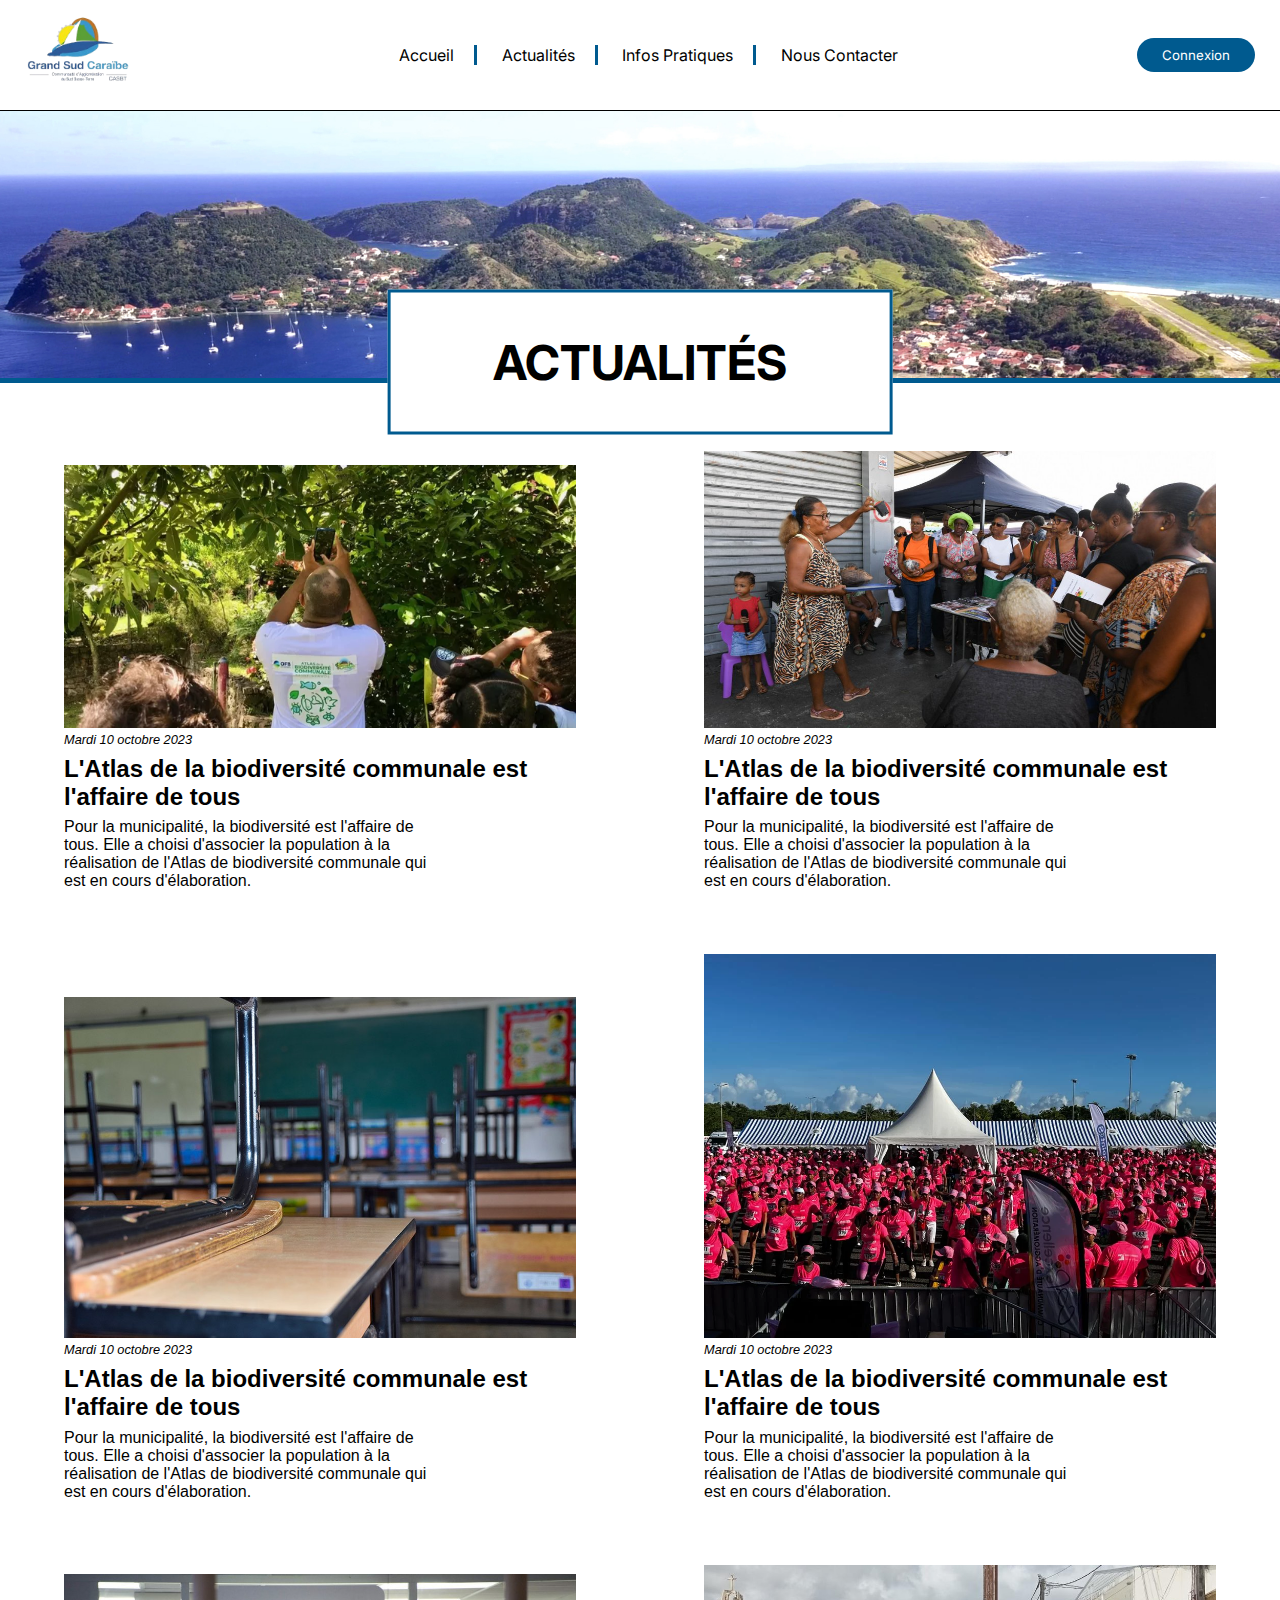
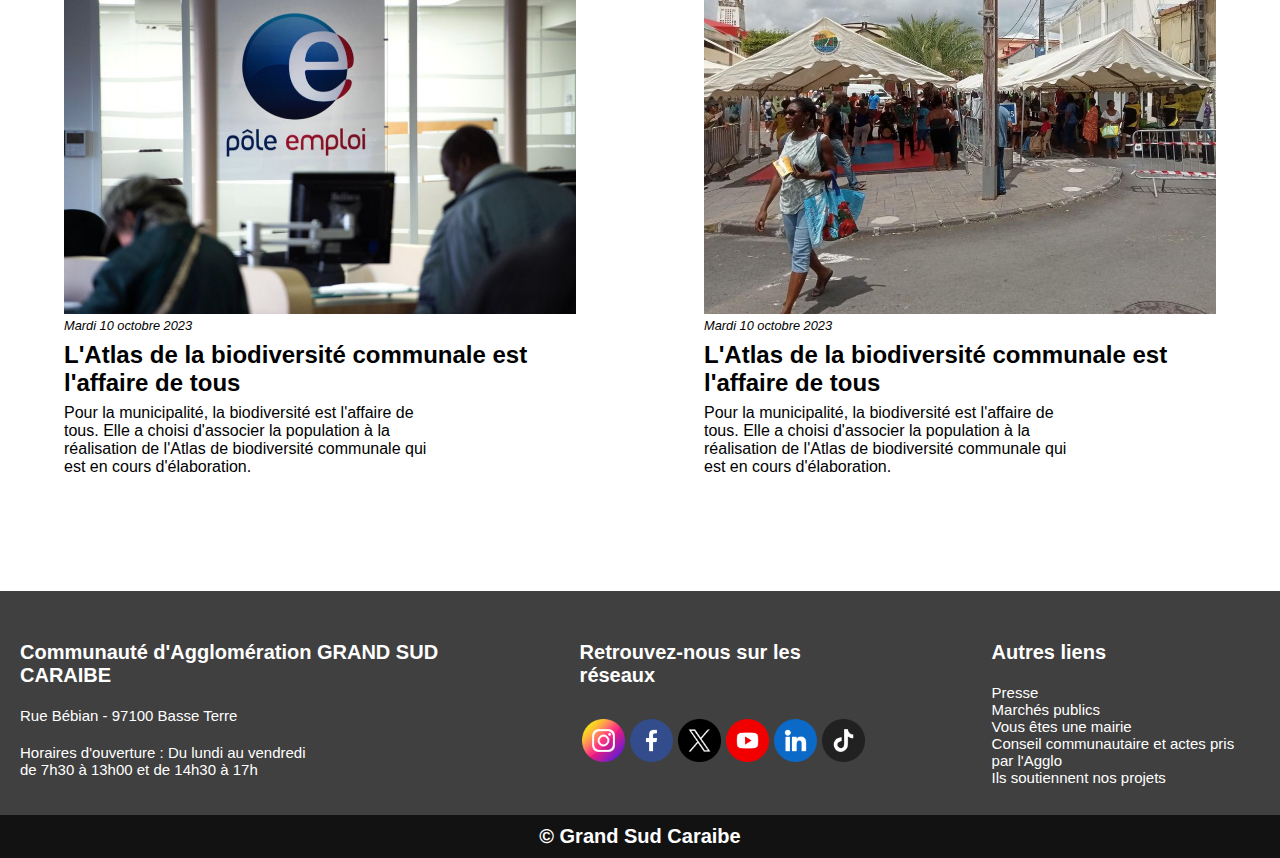
<file: actualite.html>
<!DOCTYPE html>
<html lang="fr">
<head>
    <meta charset="UTF-8">
    <meta name="viewport" content="width=device-width, initial-scale=1.0">
    <title>Actualités | www.casbt.fr</title>
    <link rel="stylesheet" href="https://fonts.googleapis.com/css2?family=Inter:wght@900&display=swap">
    <link rel="stylesheet" href="actualite.css">
    <script src = "js/header.js"></script>
    
</head>


<body>

    <header></header>

        
        <div class="container">
            <img id="paysage_actu" src="img/guadeloupe.jpg">
            <div class="h1_actu">
                <h1>ACTUALITÉS</h1>
            </div>
        </div>

        <!-- <div class ="hr_actu"><hr></div> -->
        
        <div class ="main_actu">

            <div class="actu">
                <figure><img id="actu-img" src ="img/image (4).jpg"></figure>
                <p class="actu-date">Mardi 10 octobre 2023</p>
                <div class="h2_actu"><h2>L'Atlas de la biodiversité communale est l'affaire de tous</h2></div>
                <p class="actu-text">Pour la municipalité, la biodiversité est l'affaire de tous. Elle a choisi d'associer la population à la réalisation de l'Atlas de biodiversité communale qui est en cours d'élaboration.</p>
            </div>

            <div class="actu">
                <figure><img id="actu-img" src ="img/image.jpg"></figure>
                <p class="actu-date">Mardi 10 octobre 2023</p>
                <div class="h2_actu"><h2>L'Atlas de la biodiversité communale est l'affaire de tous</h2></div>
                <p class="actu-text">Pour la municipalité, la biodiversité est l'affaire de tous. Elle a choisi d'associer la population à la réalisation de l'Atlas de biodiversité communale qui est en cours d'élaboration.</p>
            </div>

            <div class="actu">
                <figure><img id="actu-img" src ="img/image_31678.jpg"></figure>
                <p class="actu-date">Mardi 10 octobre 2023</p>
                <div class="h2_actu"><h2>L'Atlas de la biodiversité communale est l'affaire de tous</h2></div>
                <p class="actu-text">Pour la municipalité, la biodiversité est l'affaire de tous. Elle a choisi d'associer la population à la réalisation de l'Atlas de biodiversité communale qui est en cours d'élaboration.</p>
            </div>

            <div class="actu">
                <figure><img id="actu-img" src ="img/image (3).jpg"></figure>
                <p class="actu-date">Mardi 10 octobre 2023</p>
                <div class="h2_actu"><h2>L'Atlas de la biodiversité communale est l'affaire de tous</h2></div>
                <p class="actu-text">Pour la municipalité, la biodiversité est l'affaire de tous. Elle a choisi d'associer la population à la réalisation de l'Atlas de biodiversité communale qui est en cours d'élaboration.</p>
            </div>

            <div class="actu">
                <figure><img id="actu-img" src ="img/image (5).jpg"></figure>
                <p class="actu-date">Mardi 10 octobre 2023</p>
                <div class="h2_actu"><h2>L'Atlas de la biodiversité communale est l'affaire de tous</h2></div>
                <p class="actu-text">Pour la municipalité, la biodiversité est l'affaire de tous. Elle a choisi d'associer la population à la réalisation de l'Atlas de biodiversité communale qui est en cours d'élaboration.</p>
            </div>

            <div class="actu">
                <figure><img id="actu-img" src ="img/image (1).jpg"></figure>
                <p class="actu-date">Mardi 10 octobre 2023</p>
                <div class="h2_actu"><h2>L'Atlas de la biodiversité communale est l'affaire de tous</h2></div>
                <p class="actu-text">Pour la municipalité, la biodiversité est l'affaire de tous. Elle a choisi d'associer la population à la réalisation de l'Atlas de biodiversité communale qui est en cours d'élaboration.</p>
            </div>


                      

        </div>

<footer></footer>

</body>

</html>



<!-- <div class="actu">
    <figure><img id="actu-img" src ="img/image.jpg"></figure>
    <p><em>lundi 9 octobre 2023</em></p>
    <div class="h2_actu"><h2>Un marché agricole spécial latilyé diribokaz</h2></div>
    <p>LE LAMENTIN. Ce samedi a eu lieu à l' UDCAG (Union pour le développement cannier et agricole de Guadeloupe) un marché qui a attiré bon nombre de personnes pour l'atelier spécial plantation de riz. Par ailleurs, de nombreux stands ont été proposés aux fidèles visiteurs : plantations en pot, produits locaux, bijoux artisanaux, encens et fumigation, fruits et légumes, livres, créations meubles bois, etc. Textes et photos Caroline LAURENS.
    </p>
</div>

<div class="actu">
    <figure><img id="actu-img" src ="img/image_31678.jpg"></figure>
    <p><em>dimanche 8 octobre 2023</em></p>
    <div class="h2_actu"><h2>Fermeture des établissements scolaires et crèches des Abymes</h2></div>
    <p>Les crèches et écoles des Abymes seront fermées ce lundi</p>
</div>

<div class="actu">
    <figure><img id="actu-img" src ="img/image (3).jpg"></figure>
    <p><em>dimanche 8 octobre 2023</em></p>
    <div class="h2_actu"><h2>Au coeur des Foulées du ruban rose à Jarry</h2></div>
    <p>Ce dimanche a eu lieu les Foulées du ruban rose à Jarry, dans le cadre d'Octobre Rose.</p>
</div>

<div class="actu">
    <figure><img id="actu-img" src ="img/image (5).jpg"></figure>
    <p><em>mardi 3 octobre 2023</em></p>
    <div class="h2_actu"><h2>Les agences Pôle emploi de Guadeloupe maintiennent leurs services à distance</h2></div>
    <p>En raison de la situation climatique, les agences Pôle emploi restent fermées au public et maintiennent leurs services à distance mais restent en service à distance.</p>
</div>

<div class="actu">
    <figure><img id="actu-img" src ="img/image (1).jpg"></figure>
    <p><em>mercredi 27 septembre 2023</em></p>
    <div class="h2_actu"><h2>Portes ouvertes afin que les associations se fassent mieux connaître</h2></div>
    <p>CAPESTERRE BELLE-EAU. Samedi, elles étaient près d'une quarantaine à répondre à l'invitation de la ville pour valoriser leurs activités autour d'une journée « Portes ouvertes », place de la mairie et de l'église. Découvertes, informations, inscriptions étaient au programme. Textes et photos : Pascal ISMAËL</p>
</div> -->
</file>
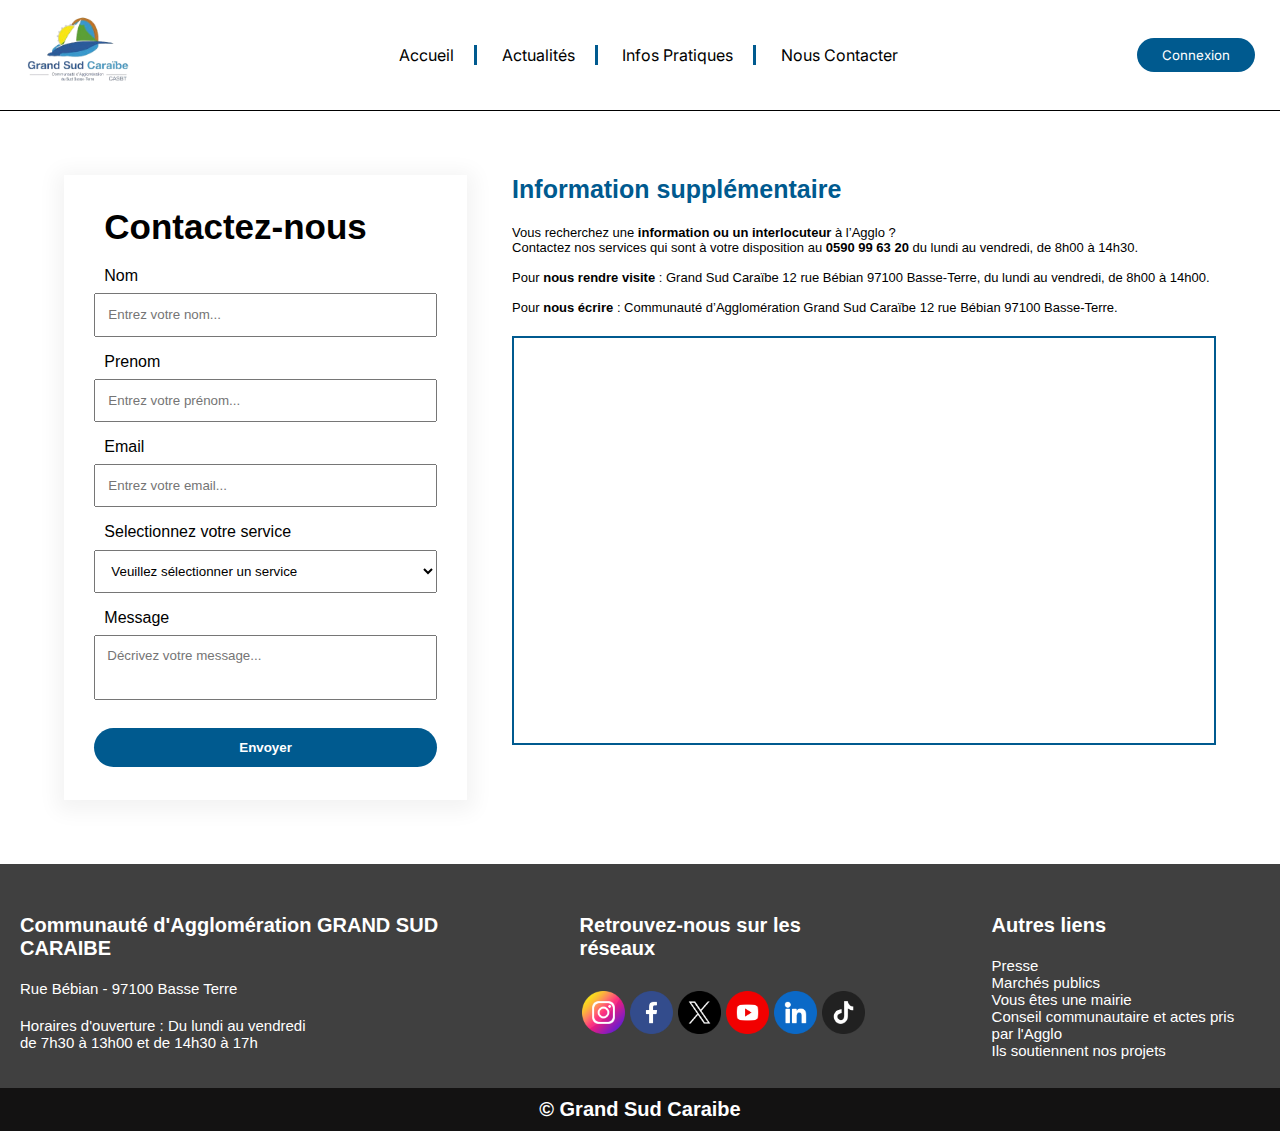
<file: contact.html>
<!DOCTYPE html>
<html lang="fr">
<head>
    <meta charset="UTF-8">
    <meta name="viewport" content="width=device-width, initial-scale=1.0">
    <title>Contactez-nous</title>
    <link rel="stylesheet" href="contact.css">
    <link rel="stylesheet" href="styles/style.css">
    <script src="js/header.js"></script>
    <link href="https://fonts.cdnfonts.com/css/encode-sans" rel="stylesheet">

</head>
<body>
    <header></header>
    <div class="container_box">
        <div class="container_contact">
            <p class="conctactez-nous">
                Contactez-nous
            </p>
            <p class="text_contact">
                Nom
            </p>
            <input class="text_contact" id="nom" placeholder="Entrez votre nom...">

            <p class="text_contact">
                Prenom
            </p>
            <input class="text_contact" id="prenom" placeholder="Entrez votre prénom...">

            <p class="text_contact">
                Email
            </p>
            <input class="text_contact" id="email" placeholder="Entrez votre email...">

            <p class="text_contact">
                Selectionnez votre service
            </p>
            <select id="service">
                <option value="select", disabled selected>Veuillez sélectionner un service</option>
                <option value="environnement">Environnement</option>
                <option value="transport">Transport</option>
                <option value="tourisme">Tourisme</option>
            </select>

            <p class="text_contact">
                    Message
            </p>
            <textarea id="message" placeholder="Décrivez votre message..." style="height:65px"></textarea>

            <button class="envoyer" value="Envoyer">
                <strong>Envoyer</strong>
            </button>

        </div>
        <div class="container_info">
            <form class="form_box_info">
                <p class ="info_sup">
                    Information supplémentaire
                </p>
                <p class="info">
                Vous recherchez une <strong>information ou un interlocuteur</strong> à l’Agglo ?
                <br>Contactez nos services qui sont à votre disposition au <strong>0590 99 63 20</strong> du lundi au vendredi, de 8h00 à 14h30.
                <br>    
                <br>Pour <strong>nous rendre visite</strong> : Grand Sud Caraïbe 12 rue Bébian 97100 Basse-Terre, du lundi au vendredi, de 8h00 à 14h00.
                <br>    
                <br>Pour <strong>nous écrire</strong> : Communauté d’Agglomération Grand Sud Caraïbe 12 rue Bébian 97100 Basse-Terre. 
                </p>
                <div class="map_box">
                    <iframe src="https://www.google.com/maps/embed?pb=!1m18!1m12!1m3!1d3834.77108968641!2d-61.70252942416146!3d16.02542744060767!2m3!1f0!2f0!3f0!3m2!1i1024!2i768!4f13.1!3m3!1m2!1s0x8c135fe1da129787%3A0xcde6be65f109ec63!2sRue%20Victor%20Schoelcher%2C%20Saint-Claude%2097120%2C%20Guadeloupe!5e0!3m2!1sfr!2sfr!4v1696320414603!5m2!1sfr!2sfr" width="600" height="450" style="border:0;" allowfullscreen="" loading="lazy" referrerpolicy="no-referrer-when-downgrade"></iframe>
                </div>
            </form>
        </div>   
    </div>
    <footer></footer>
</body>
</html>
</file>
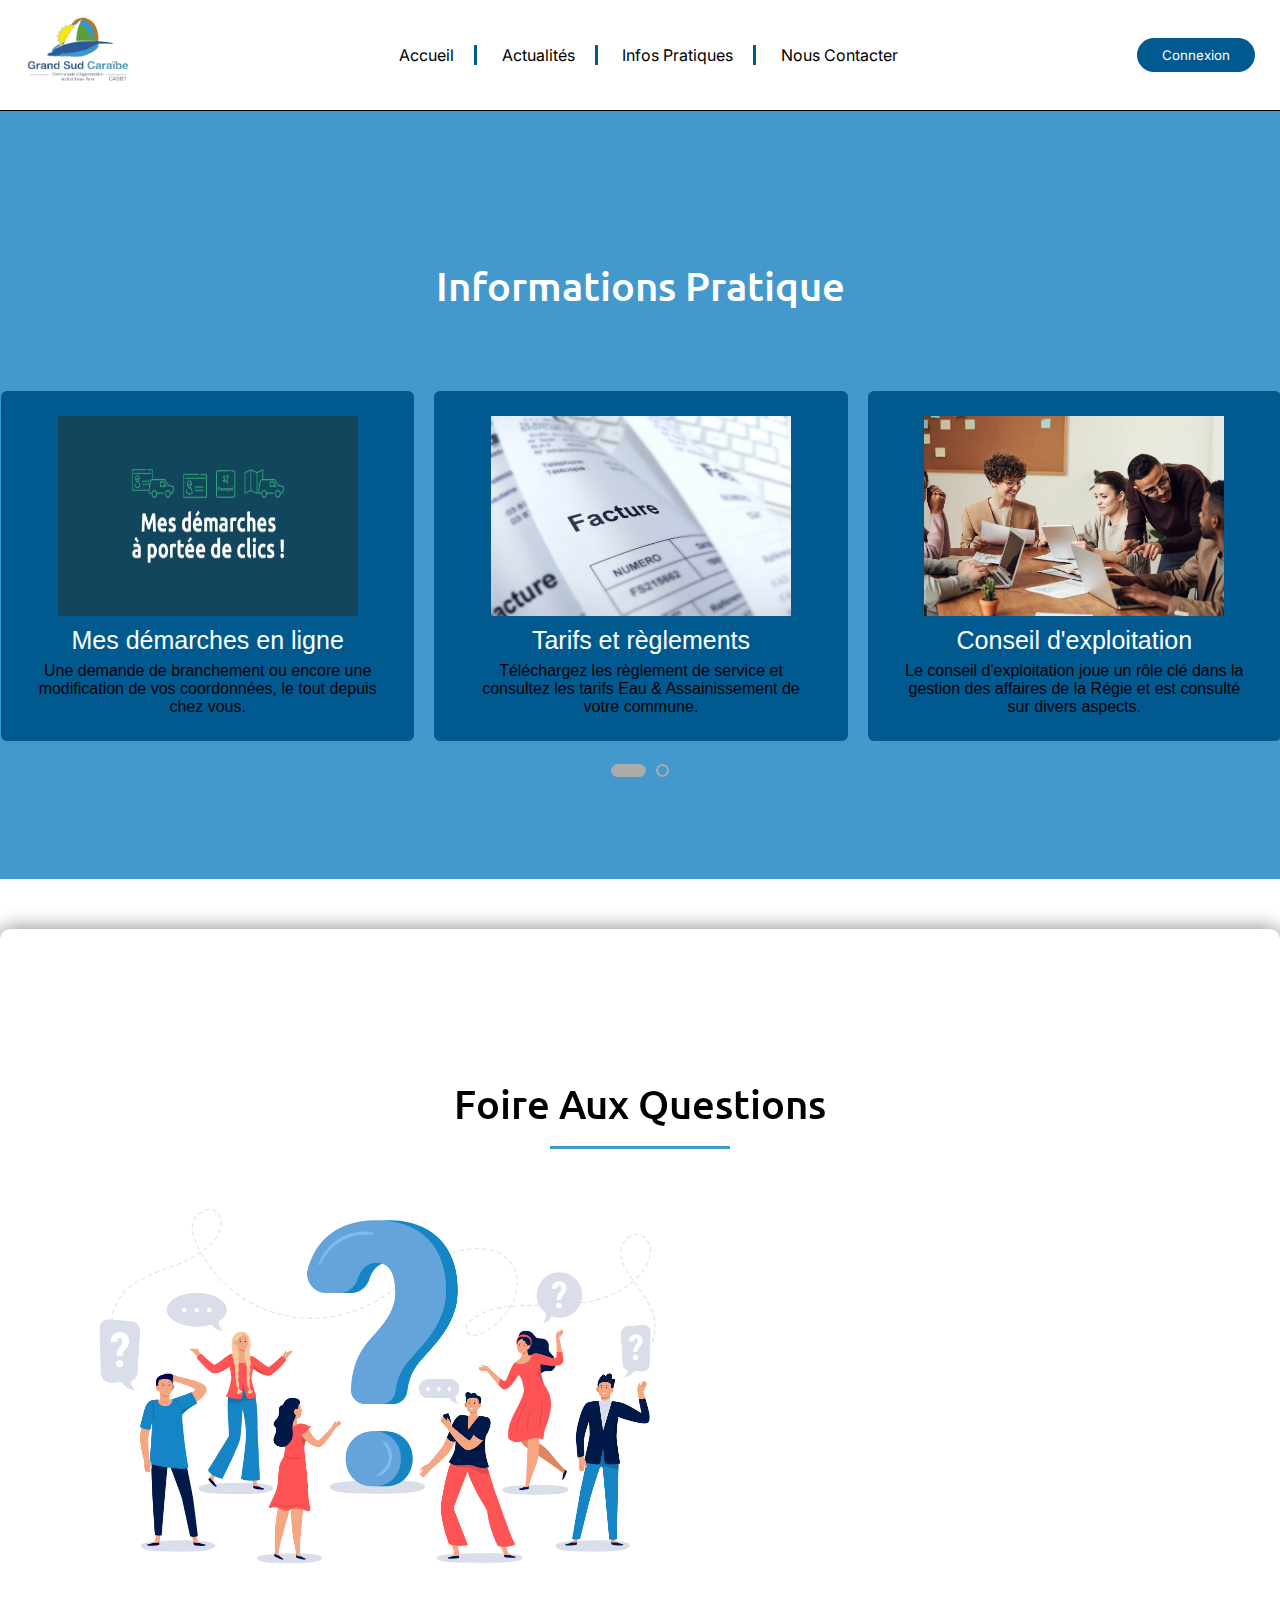
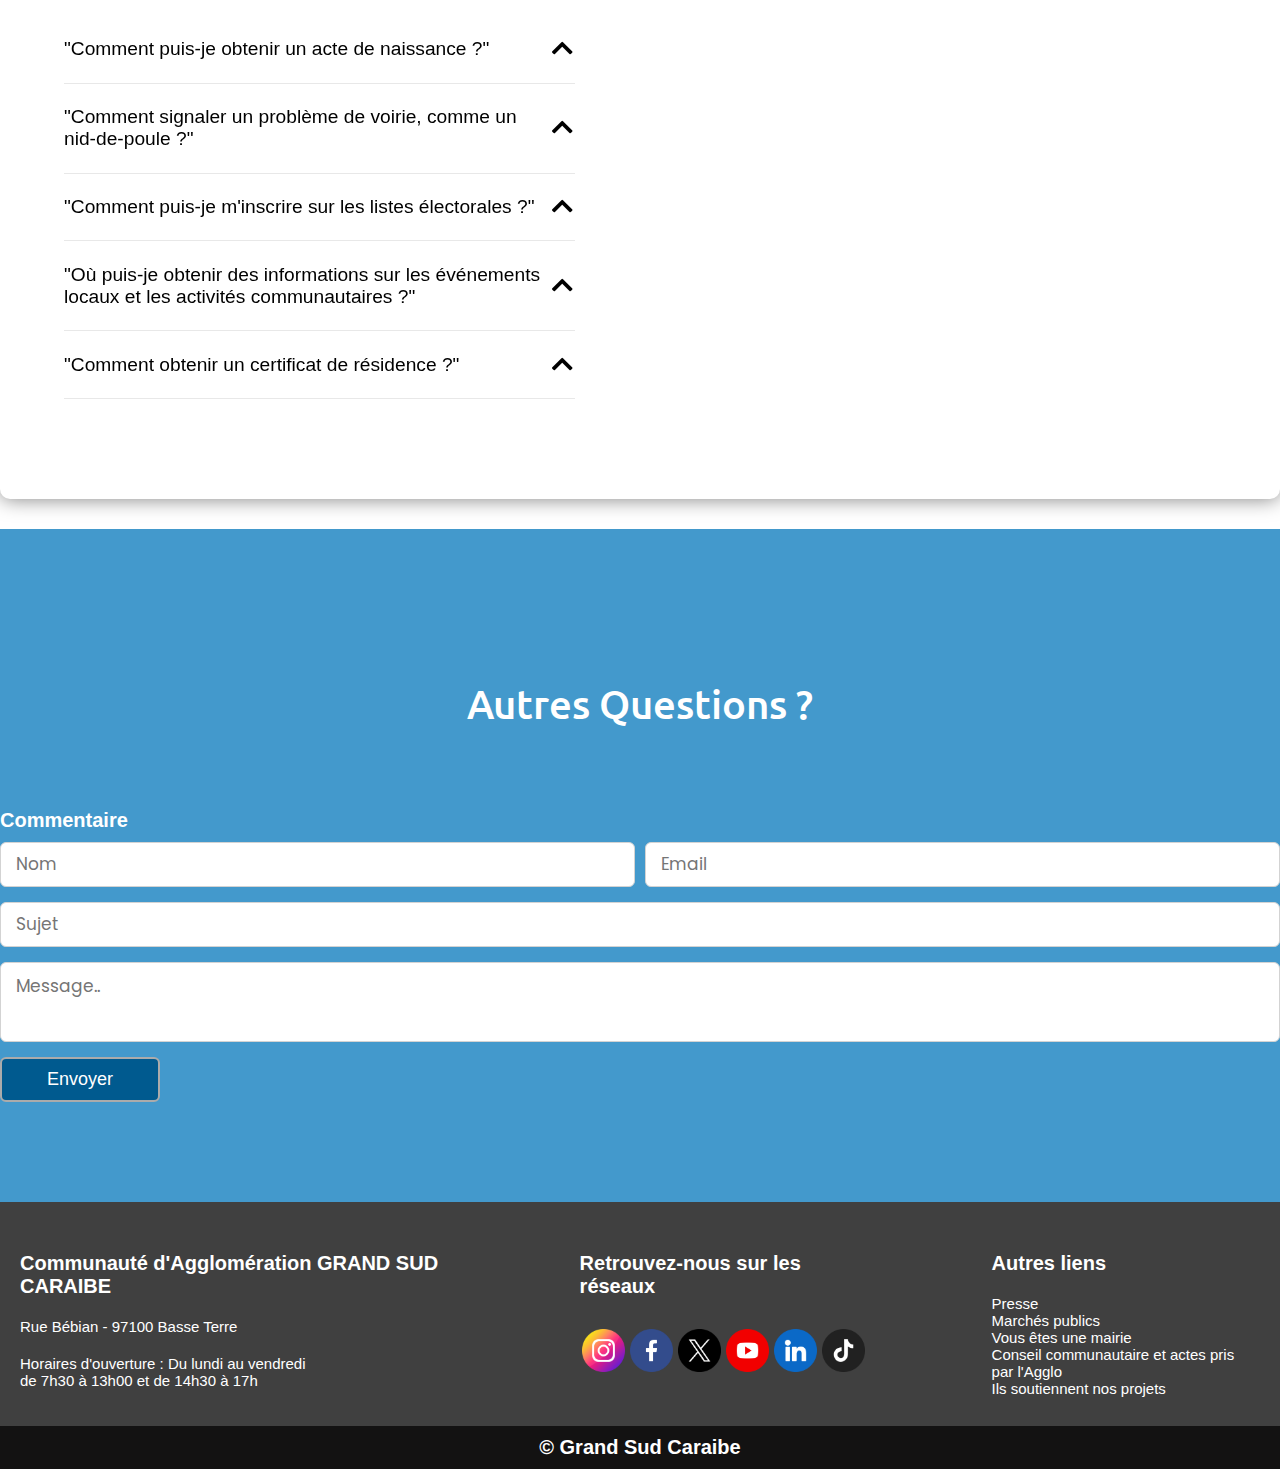
<file: info-pratique.html>
<!doctype html>
<html lang="en">

<head>
    <meta charset="utf-8">
    <meta nom="viewport" content="width=device-width, initial-scale=1">
    <title>Information Pratique</title>
    <link rel="stylesheet" href="info-pratique.css">
    <link href="https://cdn.jsdelivr.net/npm/bootstrap@5.3.2/dist/css/bootstrap.min.css" rel="stylesheet" integrity="sha384-T3c6CoIi6uLrA9TneNEoa7RxnatzjcDSCmG1MXxSR1GAsXEV/Dwwykc2MPK8M2HN" crossorigin="anonymous">
    <link rel="stylesheet" href="https://cdnjs.cloudflare.com/ajax/libs/font-awesome/5.15.3/css/all.min.css"/>
    <script src="https://code.jquery.com/jquery-3.5.1.min.js"></script>
    <script src="https://cdnjs.cloudflare.com/ajax/libs/OwlCarousel2/2.3.4/owl.carousel.min.js"></script>
    <link rel="stylesheet" href="https://cdnjs.cloudflare.com/ajax/libs/OwlCarousel2/2.3.4/assets/owl.carousel.min.css"/>
    <link href="https://cdn.jsdelivr.net/npm/bootstrap@5.3.2/dist/css/bootstrap.min.css" rel="stylesheet" integrity="sha384-T3c6CoIi6uLrA9TneNEoa7RxnatzjcDSCmG1MXxSR1GAsXEV/Dwwykc2MPK8M2HN" crossorigin="anonymous">
    <script src="js/header.js"></script>

</head>

<script>
    //____________Debut JS deS Card__________ 
$(document).ready(function(){
        // owl carousel script
        $('.carousel').owlCarousel({
            margin: 20,
            loop: true,
            autoplay: true,
            autoplayTimeOut: 2000,
            autoplayHoverPause: true,
            responsive: {
                0:{
                    items: 1,
                    nav: false
                },
                600:{
                    items: 2,
                    nav: false
                },
                1000:{
                    items: 3,
                    nav: false
                }
            }
        });
        $(".question-reponse").click(function() {
        $(this).toggleClass("active");
        });
        
});
//____________Fin JS des card__________ 

//____________Debut JS de la FAQ__________ 
const questions = document.querySelectorAll('.question-answer');
    
    questions.forEach(function(question) {
        const btn = question.querySelector('.question-btn');
        btn.addEventListener("click", function() {
            questions.forEach(function(item) {
                if (item !== question) {
                    item.classList.remove("show-text");
                }
            })
            question.classList.toggle("show-text");
        })
    })
    
    //____________Fin JS de la FAQ__________ 
</script>


<body>
    <header></header>

<!-----------Debut Card----------->
 <section class="info" id="info">
    <div class="container">
        <h2 class="titre">Informations Pratique</h2>
        <div class="carousel owl-carousel">
            <a href="">
                <div class="card">
                    <div class="box">
                        <img src="img/info-pratique/card1.png" class="card-img-top" alt="">
                        <div class="text">Mes démarches en ligne</div>
                        <p> Une demande de branchement ou encore une modification de vos coordonnées, le tout depuis chez vous.</p>
                    </div>
                </div>
                </a>
            <a href="">
                <div class="card">
                    <div class="box" >
                        <img src="img/info-pratique/card2.jpg" alt="">
                        <div class="text">Tarifs et règlements </div>
                        <p>Téléchargez les règlement de service et consultez les tarifs Eau & Assainissement de votre commune.</p>
                    </div>
                </div>
            </a>
            <a href="">
                <div class="card">
                    <div class="box">
                        <img src="img/info-pratique/card3.webp" alt="">
                        <div class="text">Conseil d'exploitation</div>
                        <p>Le conseil d'exploitation joue un rôle clé dans la gestion des affaires de la Régie et est consulté sur divers aspects.</p>
                    </div>
                </div>
            </a>
            <a href="">
                <div class="card">
                    <div class="box">
                        <img src="img/info-pratique/card4.webp" alt="">
                        <div class="text">Comment lire mon compteur?</div>
                        <p>Faire une relève à distance et vous évite d'être présent lors du relevé de votre compteur.</p>
                    </div>
                </div>
            </a>
        </div>
    </div>
</section>

<!-----------Debut FAQ----------->

<section class="faq" id="faq">
<div class="container">
    <h1 class="titre"> Foire Aux Questions</h1>
    <main class="accordion">
        <div class="faq-img">
            <img src="img/info-pratique/faq.png" alt="" class="accordion-img">
        </div>
        <div class="content-accordion">
            <div class="question-reponse">
                <div class="question">
                    <h3 class="titre-question">"Comment puis-je obtenir un acte de naissance ?" </h3>
                    <button class="question-btn">
                        <span class="up-icon">
                            <i class="fas fa-chevron-up"></i>
                        </span>
                        <span class="down-icon">
                            <i class="fas fa-chevron-down"></i>
                        </span>
                    </button>
                </div>
                <div class="reponse">
                    <p>Vous pouvez obtenir un acte de naissance en vous rendant au service de l'état civil de la mairie, en ligne sur notre site web ou en le demandant par courrier en fournissant les informations nécessaires.</p>
                </div>
            </div>
            <div class="question-reponse">
                <div class="question">
                    <h3 class="titre-question"> "Comment signaler un problème de voirie, comme un nid-de-poule ?"</h3>
                    <button class="question-btn">
                        <span class="up-icon">
                            <i class="fas fa-chevron-up"></i>
                        </span>
                        <span class="down-icon">
                            <i class="fas fa-chevron-down"></i>
                        </span>
                    </button>
                </div>
                <div class="reponse">
                    <p>Vous pouvez signaler un problème de voirie en contactant notre service des travaux publics ou en utilisant notre application mobile dédiée.</p>
                </div>
            </div>
            <div class="question-reponse">
                <div class="question">
                    <h3 class="titre-question">"Comment puis-je m'inscrire sur les listes électorales ?"</h3>
                    <button class="question-btn">
                        <span class="up-icon">
                            <i class="fas fa-chevron-up"></i>
                        </span>
                        <span class="down-icon">
                            <i class="fas fa-chevron-down"></i>
                        </span>
                    </button>
                </div>
                <div class="reponse">
                    <p>Pour vous inscrire sur les listes électorales, vous pouvez remplir un formulaire d'inscription en ligne sur notre site web ou vous rendre au service des élections en mairie avec les documents requis.</p>
                </div>
            </div>
            <div class="question-reponse">
                <div class="question">
                    <h3 class="titre-question">"Où puis-je obtenir des informations sur les événements locaux et les activités communautaires ?"</h3>
                    <button class="question-btn">
                        <span class="up-icon">
                            <i class="fas fa-chevron-up"></i>
                        </span>
                        <span class="down-icon">
                            <i class="fas fa-chevron-down"></i>
                        </span>
                    </button>
                </div>
                <div class="reponse">
                    <p>Vous pouvez trouver des informations sur les événements et les activités locaux en consultant notre site web, en vous abonnant à notre newsletter, ou en visitant le panneau d'affichage communautaire devant la mairie. </p>
                </div>
            </div>
            <div class="question-reponse">
                <div class="question">
                    <h3 class="titre-question">"Comment obtenir un certificat de résidence ?"</h3>
                    <button class="question-btn">
                        <span class="up-icon">
                            <i class="fas fa-chevron-up"></i>
                        </span>
                        <span class="down-icon">
                            <i class="fas fa-chevron-down"></i>
                        </span>
                    </button>
                </div>
                <div class="reponse">
                    <p>Pour obtenir un certificat de résidence, vous pouvez vous rendre au service des affaires administratives de la mairie pendant les heures d'ouverture ou faire une demande en ligne sur notre site web. Vous devrez fournir une preuve de résidence, telle qu'une facture récente d'électricité ou de gaz, ainsi qu'une pièce d'identité.</p>
                </div>
            </div>
        </div>
    </main>
</div>
</section>



<!-----------Debut Com----------->
<section class="com" id="com">
    <div class="container">
        <h2 class="titre">Autres Questions ?</h2>
        <div class="com-content">
            <div class="column center">
                <div class="text">Commentaire</div>
                <form action="#">
                    <div class="cases">
                        <div class="case nom">
                            <input type="text" placeholder="Nom" required>
                        </div>
                        <div class="case email">
                            <input type="email" placeholder="Email" required>
                        </div>
                    </div>
                    <div class="case">
                        <input type="text" placeholder="Sujet" required>
                    </div>
                    <div class="case textarea">
                        <textarea cols="30" rows="10" placeholder="Message.." required></textarea>
                    </div>
                    <div class="button-area">
                        <button type="submit">Envoyer</button>
                    </div>
                </form>
            </div>
        </div>
    </div>
</section>

<footer></footer>

</body>
</html>
</file>
<file: actualite.css>
#paysage_actu {
    width: 100%; /* 100% de la largeur de la page */
    max-height: 400px; /* Hauteur maximale de 400px */
}

.container {
    position: relative; /* Position relative pour les éléments enfants positionnés absolument */
    width: 100%;
    margin-bottom: 5%;
}

.container img{
    border-bottom: 5px solid #005A8F;
}

.actu img {
    max-width: 100%; /* Assurez-vous que l'image ne dépasse pas la largeur du conteneur */
    max-height: 100%; /* Assurez-vous que l'image ne dépasse pas la hauteur du conteneur */
}


.h1_actu {
    position: absolute; /* Position absolue pour superposer le titre */
    top: 91%; /* Centre verticalement */
    left: 50%; /* Centre horizontalement */
    transform: translate(-50%, -50%); /* Centre correctement le contenu */
    background-color: #ffffff; /* Fond blanc pour le titre */
    padding: 40px; /* Marge intérieure pour le titre */
    padding-left: 8%;
    padding-right: 8%;
    border: 3px solid #005A8F;

   
    
}

.h1_actu h1 {

    font-size: 300%;
    font-family: Inter;
}

/* .hr_actu {
    height: 0.6em;
    background-color :#000000; 
    margin-left: 4%;
    text-align: center;
    width: 7%;
    margin: 0 auto; 
} */


.main_actu {
    margin-top: 4%;
    margin-bottom: 4%;
    
    display: flex; /* Définit la boîte flexible (conteneur) pour les enfants de l'élément de classe "main_actu" */
    /* justify-content: space-between; */
    justify-content: center;
    align-items: center;
    flex-wrap: wrap; /* Permet aux enfants de l'élément de classe "main_actu" de passer à la ligne lorsque l'espace est insuffisant */
    
    
}


.actu {
    max-width: 40%;
    margin: auto;
    margin-bottom: 5%;
    margin-left: 5%;
    
    
}

figure {
	width: 100%;
	max-height: 400px;
	overflow: hidden; /* Masquer tout contenu qui dépasse les limites de l'élément figure */
    
}

#actu-img{
    width: 100%; /* Largeur */
	height: 100%;
}

.actu-date {

    font-size: 80%;
    font-style: italic;
    margin: auto;
    /* margin-left: 10%; */
    
}

.h2_actu {
    margin-top: 1.5%;
    margin-bottom: 1.5%;
    font-size: 100%;
    /* margin-left: 10%; */
}


.actu-text {
    font-size: 100%;
    max-width: 75%;
    /* margin-left: 10%; */
}




.actu img {
	-webkit-transform: scale(1); /* Transition pour la transformation à l'échelle pour les navigateurs Webkit (comme Chrome et Safari)*/
	transform: scale(1); /* Transition pour la transformation à l'échelle*/
	-webkit-transition: .3s ease-in-out; /* Durée de la transition et type d'accélération pour les navigateurs Webkit (comme Chrome et Safari) */
	transition: .3s ease-in-out; /* Durée de la transition et type d'accélération pour les autres navigateurs */
}



.actu:hover img {
    -webkit-transform: scale(1.1); /* Transformation à l'échelle lorsque la souris survole (échelle de 1.1) pour les navigateurs Webkit */
	transform: scale(1.1); /* Transformation à l'échelle lorsque la souris survole (échelle de 1.1) pour les autres navigateurs */
}











@media (max-width: 768px) {


    #paysage_actu {
        width: 100%; /* 100% de la largeur de la page */
        
    }


    .h1_actu {
        padding: 25px; /* Marge intérieure pour le titre */
        font-size: 50%; 
        
    }

    .container img{
        border-bottom: 3px solid #005A8F;
    }

    .main_actu {
        margin-top: 10%;
        margin-bottom: 10%;
        
        display: flex; /* Définit la boîte flexible (conteneur) pour les enfants de l'élément de classe "main_actu" */
        flex-direction: column; /* Permet aux enfants de l'élément de classe "main_actu" de passer à la ligne lorsque l'espace est insuffisant */
        
        
    }
    
    
    .actu {
        max-width: 90%;
        margin-top: 3%;


    }

    figure {
        width: 100%;
        height: 75%;
        margin-left: 0;
    }
    

    .actu-date {
        display: none;
    }

    .h2_actu {
        margin-left: 0;
        font-size: 70%; 
    }

    .actu-text {
        display: none;
    }
}
</file>
<file: contact.css>
/* Page de contact */
.container_box {
    font-family: encode-sans;
    display: flex; /* Flexbox */
    flex-direction: row; /* Mettre en ligne */
    margin: auto; /* Centrer */
    width: 90%;
    height: 100%;
    margin-top: 5%; /* Espacement du header */
    margin-bottom: 5%; /* Espacement du footer */
}

.container_contact {
    box-shadow: rgba(0, 0, 0, 0.05) 0px 4px 20px 7px; /* Ombre */
    display: flex; /* Flexbox */
    flex-direction: column; /* Mettre en colonne */
    height: 100%;
    width: 35%;
}

.conctactez-nous{
    color: #000;
    font-size: 35px;
    font-weight: 600; /* Epaisseur */
    padding-top: 8%; /* Espacement du haut */
    padding-bottom: 5%; /* Espacement du bas */
    padding-left: 10%; /* Espacement à gauche */
}

.text_contact{
    padding-left: 10%; /* Texte espacement à gauche */
}

input[class=text_contact], select, textarea {
    width: 85%; /* Largeur des inputs */
    margin: auto; /* Centre l'élément */
    border: 1% solid #eeeeee; /* Contour des inputs */
    padding: 3%; /* Hauteur des inputs */
    margin-top: 2%; /* Espacement du haut */
    margin-bottom: 4%; /* Espacement du bas */
    resize: none; /* Non redimensionner textarea */
}

.envoyer {
    background-color: #005A8F;
    color: white;
    width: 85%; /* Largeur du boutton */
    margin: auto; /* Centre l'élément */
    margin-top: 3%; /* Espacement du haut */
    margin-bottom: 8%; /* Espacement du bas */
    padding: 3%; /* Hauteur du boutton */
    border-radius: 20px; /* Arrondissement */
    border: 0px;
}

.envoyer:hover{
    background-color: #4399CC;
}



.container_info {
    display: flex; /* Flexbox */
    flex-direction: column; /* Mettre en colonne */
    width: 65%;
    height: 100%;
}

.form_box_info {
    margin-left: 6%; /* Espacement à gauche */
}

.info_sup {
    color: #005A8F;
    font-size: 25px;
    font-weight: 600; /* Epaisseur */
    padding-bottom: 3%; /* Espacement du bas */
}

.info {
    font-size: 13px;
}

.map_box {
    margin-top: 3%;
    overflow:hidden;
    padding-bottom: 57.5%;
    position:relative;
    border: 2px solid #005A8F;
    height:0;
}

.map_box iframe {
    left:0;
    top:0;
    height:100%;
    width:100%;
    position:absolute;
}


@media only screen and (max-width: 768px) { /* Responsive appareil mobile */
    .container_box {
        flex-direction: column; /* Changer en colonne pour les écrans étroits */
        height: 100%;
        width: 100%;
    }

    .container_contact {
        width: 90%;
        margin: auto; /* Centrer */
    }

    input[class=text_contact], select, textarea {
        width: 85%;
    }

    .envoyer {
        width: 85%;
    }



    .container_info {
        width: 90%;
        margin: auto; /* Centrer */
    }
    
    .form_box_info {
        margin-left: 0px; /* Deplace pas la box */
        padding-top: 3%;
    }
}
</file>
<file: styles/style.css>
@import url('https://fonts.googleapis.com/css2?family=Inter:wght@700&display=swap');

* {
    margin: 0;
    padding: 0;
    font-family: Arial;
    box-sizing: border-box;
}

::-webkit-scrollbar {
    width: 8px;
    background: rgb(255, 255, 255);
  }
  
  ::-webkit-scrollbar-thumb {
    width: 5px;
    background-color: #005A8F;
    height: 10px;
    box-shadow: 0;
    border-radius: 30px;
  }

li, a {
    color: rgb(0, 0, 0);
    text-decoration: none;
}

header{
    position: static;
    display: flex;
    justify-content: space-between;
    align-items: center;
    padding:0 25px 0 0;
    border-bottom: 1px solid black;
    height: 100%;
    width: 100%; 
    top: 0;
    background-color: #fff;
    z-index: 1000;
}

.logo {
    cursor: pointer;
    margin: 0;
    padding: 0;
    width: 10em;
    height: auto;
}

.nav-bar {
    list-style: none;
}

.nav-bar li {
    display: inline-block;
    padding: 0px 20px;
    position: relative;
    border-right: 3px solid #005A8F;
}

.nav-bar li:last-child {
    border-right: none;
}

.nav-bar li a {
    font-family: Inter;
    transition: all 0.3s ease 0s;
    text-decoration: none;
}

.nav-bar li::after {
    content: '';
    position: absolute;
    width: 0;
    height: 5px;
    background-color: #005A8F;
    top: 25px;
    left: 50%;
    transform: translateX(-50%);
    transform-origin: bottom center;
    transition: width 0.3s ease;
}

.nav-bar li:hover::after {
    width: 70%;
}

.connexion button{
    color: white;
    font-family: Inter;
    padding: 9px 25px;
    background-color: #005A8F;
    border: none;
    border-radius: 50px;
    cursor:pointer;
    transition: all 0.3s ease 0s;
}

.connexion button:hover {
    background-color: rgba(169, 144, 0, 0.8);
}

.nav-mobile {
    display: none;
}


 /* Footer */
footer {
    position: static;
    bottom: 0;
    width: 100%;
}

.container_box_footer{
    font-family: encode-sans;
    background-color: #404040;
    min-height: 14em;
    padding: 20px;
}

.container_footer{
    display: flex;
    flex-direction: row;
    justify-content: center;
    padding-top: 30px;
}

.container_footer a {
    color: white;
}

.h1{
    color: #FFFF;
    font-size: 20px;
    font-weight: 600;
}

.h2{
    color: #FFFF;
    font-size: 15px;
    padding-top: 20px;
}

.h3{
    color: #FFFF;
    font-size: 20px;
    font-weight: 600;
    text-align: center;
    padding: 10px;
}

.footer_social{
    margin-left: 10%;
    margin-right: 10%;
}

.footer_social-img{
    margin-top: 10%;
    display: flex;
    justify-content: space-evenly;
    align-items: center;
}
/* .footer_social-img a{
    margin-right: 8%;
} */
.footer_social-img img {
    width: 3em;
    height: 3em;
    padding: 5%;
}

.footer_social-img a:last-child {
    margin-right: 0;
}

.footer_social-img img:hover {
    border: 5px solid #005A8F;
    border-radius: 100%;
    padding: 0%;

}

.copyright_box{
    background-color: #131212;
}
.copyright_box .h3{
    margin-top: 0;
    margin-bottom: 0;
}
@media only screen and (max-width: 768px) {

    .nav-bar,.connexion{
        display: none;
    }
    .nav-mobile{
        display: flex;
        padding-left: 2%;
    }
    #nav-btn{
        display: none;
    }

    
    #nav-btn {
        position: absolute;
        left: 0px;
        top: 104px;
        width: 100%;
        height: 346px;
        border-right: 3px solid #005A8F;
        border-bottom: 3px solid #005A8F;
        z-index: 999;

    }
    #nav-btn a{
        display: block;
        padding: 25px;
        text-decoration: none;
        text-align: center;
        color: #fff;
        border-bottom: 1px solid black;

        background-image: linear-gradient(to right, #005A8F 50%, #ffffff 50%);
        background-size: 200% 100%;
        background-position: 0% 100%; 
        transition: background-position 0.5s;
    }

    #nav-btn a:hover{
        color: #005A8F;
        background-position: 100% 0%;
    }

    #nav-btn a:last-child{
        border: none;
    }

    #show-nav {
        background: transparent;
        border: none;
        color: #fff;
        font-size: 20px;
        cursor: pointer;
    }

    .bar {
        width: 100%;
        height: 4px;
        background-color: #333; /* Couleur des lignes */
        margin: 4px 0; /* Espace entre les lignes */
    }

    .logo{
        align-items: center;
    }

    .container_footer {
        flex-direction: column;
        align-items: center;
        min-height: 28em;
    }
    .container_footer > * {
        margin-bottom: 25px;
    }

    .footer_info{
        text-align: center;
    }
    .footer_social-img{
        flex-wrap: wrap;

    }
    .footer_social {
        margin-left: 0; 
        margin-right: 0;
    }
    
    .container_box_footer {
        padding: 10px;
    }
    .footer_link .h1,.h2 {
        text-align: center;
    }
}
</file>
<file: info-pratique.css>
/* Import de Google Fonts */
@import url('https://fonts.googleapis.com/css2?family=Poppins:wght@400;500;600;700&family=Ubuntu:wght@400;500;700&display=swap');

* {
    margin: 0;
    padding: 0;
    box-sizing: border-box;
    text-decoration: none;
}

/* Amélioration du défilement */
html {
    scroll-behavior: smooth;
}

/* Styles communs pour les sections */



.info, .com, .faq footer {
    font-family: 'Poppins', sans-serif;
}

/* Styles de titre de section */
section .titre {
    position: relative;
    text-align: center;
    font-size: 40px;
    font-weight: 500;
    margin-bottom: 60px;
    padding-bottom: 20px;
    font-family: 'Ubuntu', sans-serif;
}

section .titre::before {
    content: "";
    position: absolute;
    bottom: 0px;
    left: 50%;
    width: 180px;
    height: 3px;
    background: #4399CC;
    transform: translateX(-50%);
}

section .titre::after {
    position: absolute;
    bottom: -8px;
    left: 50%;
    font-size: 20px;
    color: rgb(147, 143, 143);
    padding: 0 5px;
    background: #fff;
    transform: translateX(-50%);
}

/********** Styles de la section "info" **********/
.info {
    color: #fff;
    background: #4399CC;
    padding: 100px 0;
}

.info .info-content .card {
    width: calc(33% - 20px);
    background: #005A8F;
    text-align: center;
    border-radius: 6px;
    padding: 50px 25px;
    cursor: pointer;
    transition: all 0.3s ease;
}

.info .info-content .card:hover {
    background: rgb(147, 143, 143);
}

.info .info-content .card .box {
    transition: all 0.3s ease;
}

.info .info-content .card:hover .box {
    transform: scale(1.05);
}

.info .info-content .card i {
    font-size: 50px;
    color: rgb(147, 143, 143);
    transition: color 0.3s ease;
}

.info .info-content .card:hover i {
    color: #fff;
}

.info .info-content .card .text {
    font-size: 25px;
    font-weight: 500;
    margin: 10px 0 7px 0;
}

/* Styles de la section "carousel" dans "info" */
.info .carousel .card {
    background: #005A8F;
    border-radius: 6px;
    padding: 25px 35px;
    text-align: center;
    overflow: hidden;
    transition: all 0.3s ease;
}

.info .carousel .card:hover {
    background: rgb(171, 171, 171);
}

.info .carousel .card .box {
    display: flex;
    flex-direction: column;
    align-items: center;
    justify-content: center;
    transition: all 0.3s ease;
}

.info .carousel .card:hover .box {
    transform: scale(1.05);
}

.info .carousel .card .text {
    font-size: 25px;
    font-weight: 500;
    margin: 10px 0 7px 0;
    color: #fff;
}

.info .carousel a {
    text-decoration: none;
}

.info .carousel .card img {
    height: 200px;
    width: 300px;
    
}



/* Styles du carrousel Owl Dots */
.owl-dots {
    text-align: center;
    margin-top: 20px;
}

.owl-dot {
    height: 13px;
    width: 13px;
    margin: 0 5px;
    outline: none !important;
    border-radius: 50%;
    border: 2px solid rgb(171, 171, 171) !important;
    transition: all 0.3s ease;
}

.owl-dot.active {
    width: 35px;
    border-radius: 14px;
}

.owl-dot.active,
.owl-dot:hover {
    background: rgb(171, 171, 171) !important;
}



/*************Styles de la section "com" **************/

.com {
    color: #fff;
    background: #4399CC;
    padding: 100px 0;
}

.com .com-content .text {
    font-size: 20px;
    font-weight: 600;
    margin-bottom: 10px;
}

.com .com-content .row {
    display: flex;
    height: 65px;
    align-items: center;
}

.com .com-content .row i {
    font-size: 25px;
    color: rgb(171, 171, 171);
}

.com .com-content .info .soustitre {
    color: #333;
}

.com .center form .cases {
    display: flex;
}

.com .center form .case,
.com .center form .cases .case {
    height: 45px;
    width: 100%;
    margin-bottom: 15px;
}

.com .center form .textarea {
    height: 80px;
    width: 100%;
}

.com .center form .nom {
    margin-right: 10px;
}

.com .center form .case input,
.com .center form .textarea textarea {
    height: 100%;
    width: 100%;
    border: 1px solid lightgrey;
    border-radius: 6px;
    outline: none;
    padding: 0 15px;
    font-size: 17px;
    font-family: 'Poppins', sans-serif;
    transition: all 0.3s ease;
}

.com .center form .case input:focus,
.com .center form .textarea textarea:focus {
    border-color: #b3b3b3;
}

.com .center form .textarea textarea {
    padding-top: 10px;
    resize: none;
}

.com .center form .button-area {
    display: flex;
    align-items: center;
}

.center form .button-area button {
    color: #fff;
    display: block;
    width: 160px !important;
    height: 45px;
    outline: none;
    font-size: 18px;
    font-weight: 500;
    border-radius: 6px;
    cursor: pointer;
    flex-wrap: nowrap;
    background: #005A8F;
    border: 2px solid rgb(171, 171, 171);
    transition: all 0.3s ease;
}

.center form .button-area button:hover {
    color: rgb(171, 171, 171);
    background: none;
}




/**************** Styles de la section "faq" ***************/
.faq {
    padding: 100px 0;
    position: relative;
    background: #fff;
    margin-top: 50px;
    margin-bottom: 30px;
    border-radius: 10px;
    filter: drop-shadow(0 0 10px rgba(0, 0, 0, 0.5));
}

/* Styles pour l'accordéon (accordion) */
.accordion {
    position: relative;
    width: 100%; 
    margin-left: 5%; 
}


.titre {
    margin-top: 20px;
    font-size: 2rem;
    text-align: center;
}

.content-accordion {
    margin-top: 35px;
    margin-right: 5%; 
}

.question-reponse {
    width: 100%;
    border-bottom: 1px solid #e8e8e8;
}

.question {
    display: flex;
    justify-content: space-between;
}

.accordion-img {
    position: relative;
    width: 100%; 
    margin-bottom: 5%; 
}

.titre-question {
    margin: 1.4rem 0rem;
    font-size: 1.2rem;
    font-weight: 500;
    color: #000;
    cursor: pointer;
}

.question-btn {
    font-size: 1.5rem;
    background: transparent;
    border-color: transparent;
    cursor: pointer;
}

.up-icon {
    display: none;
}

.reponse {
    font-size: 1.2rem;
    line-height: 1.8;
    display: none;
}

.show-text .reponse {
    display: block;
}

.show-text .up-icon {
    display: inline;
}

.show-text .down-icon {
    display: none;
}

.reponse {
    display: none;
}

.up-icon {
    display: inline-block;
}

.down-icon {
    display: none;
}

.question-reponse.active .reponse {
    display: block;
}

.question-reponse.active .up-icon {
    display: none;
}

.question-reponse.active .down-icon {
    display: inline-block;
}

/**************** Styles pour les écrans larges ***************/
@media screen and (min-width: 992px) {
    .faq {
        margin-bottom: 30px;
        display: flex;
        align-items: center; 
    }

    .accordion {
        width: 70%; 
        margin-left: 5%; 
        
    }

    .accordion-img {
        max-width: 75%; 
        width: 70%;
        position: relative;
    }

    .question-reponse {
        width: 60%; 
    }

    .content-accordion {
        margin-top: 0; 
    }

    .titre {
        font-size: 3rem;
        margin-top: 50px;
    }
}


/***************Styles pour les petits écrans (responsive) ***************/
@media (max-width: 500px) {
    .com .center form .cases {
        flex-direction: column;
    }
    .com .center form .nom,
    .com .center form .email {
        margin: 0;
    }
    .center form .error-box {
        width: 150px;
    }
}
</file>
